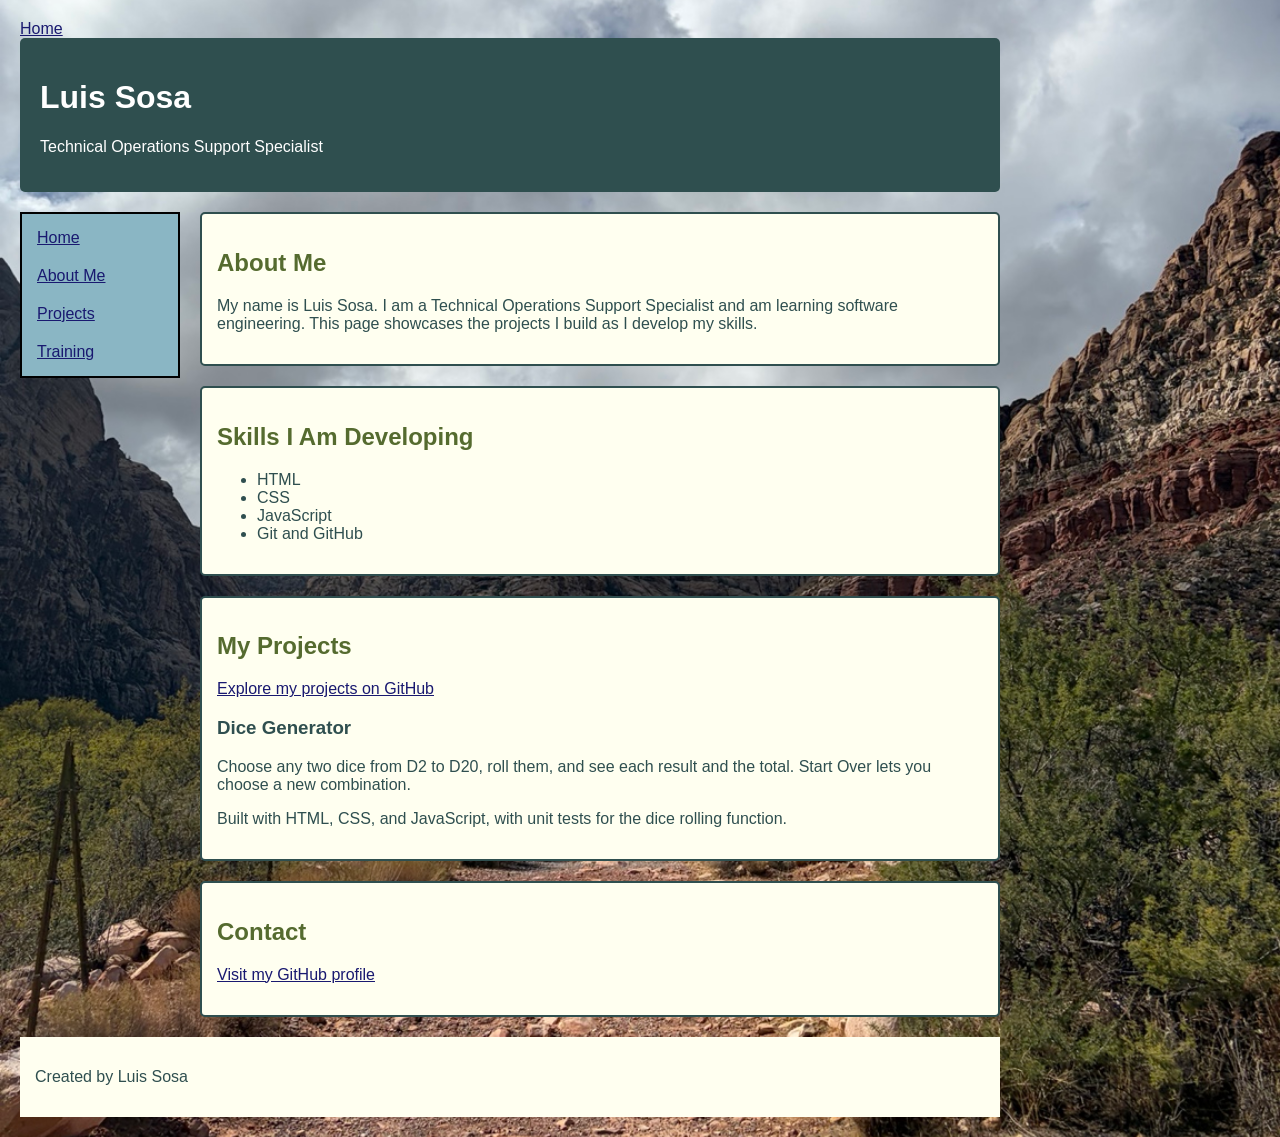
<file: index.html>
<!DOCTYPE html>
<html lang="en">

<head>
    <meta charset="UTF-8">
    <meta name="viewport" content="width=device-width, initial-scale=1.0">
    <title>Luis Sosa | Portfolio</title>
    <link rel="stylesheet" href="style.css">
</head>

<a href="index.html" aria-current="page">Home</a>

<body>
    <header>
        <h1>Luis Sosa</h1>
        <p>Technical Operations Support Specialist</p>
    </header>
    <div class="page-layout">

        <!--Adding Navigational links to give website more depth. 
    Here I want to include lists like
    things about me personally, projects I have done, 
    and what I do in my free time: train -->
        <nav class="page-links">
            <a href="index.html">Home</a>
            <a href="about.html">About Me</a>
            <a href="https://github.com/Luissosa2026">Projects</a>
            <a href="training.html">Training</a>

            <!--31:31 of this video for first marathon finish would be 
       great to try to incorporate: https://www.youtube.com/watch?v=UDJsr2aNhEI
       Here is the link to first marathon page: https://vegasmarathon.com/results?pk=7964695
       Link for 2nd marathon: https://vegasmarathon.com/results?pk=8398354-->
        </nav>


        <main>
            <section>
                <h2>About Me</h2>
                <p>My name is Luis Sosa. I am a Technical Operations Support Specialist and am learning software
                    engineering. This page showcases the projects I build as I develop my skills.</p>
            </section>



            <section>
                <h2>Skills I Am Developing</h2>
                <ul>
                    <li>HTML</li>
                    <li>CSS</li>
                    <li>JavaScript</li>
                    <li>Git and GitHub</li>
                </ul>
            </section>



            <section>
                <h2>My Projects</h2>
                <p>
    <a href="https://github.com/Luissosa2026">
        Explore my projects on GitHub
    </a>
</p>
                <h3>Dice Generator</h3>
                <p>Choose any two dice from D2 to D20, roll them,
                    and see each result and the total.
                    Start Over lets you choose a new combination.</p>
                <p>Built with HTML, CSS, and JavaScript, with unit
                    tests for the dice rolling function.</p>
            </section>



            <section>
                <h2>Contact</h2>
                <p>
                    <a href="https://github.com/Luissosa2026">
                        Visit my GitHub profile
                    </a>
                </p>
            </section>
        </main>
    </div>



    <footer>
        <p>Created by Luis Sosa</p>
    </footer>
</body>

</html>
</file>
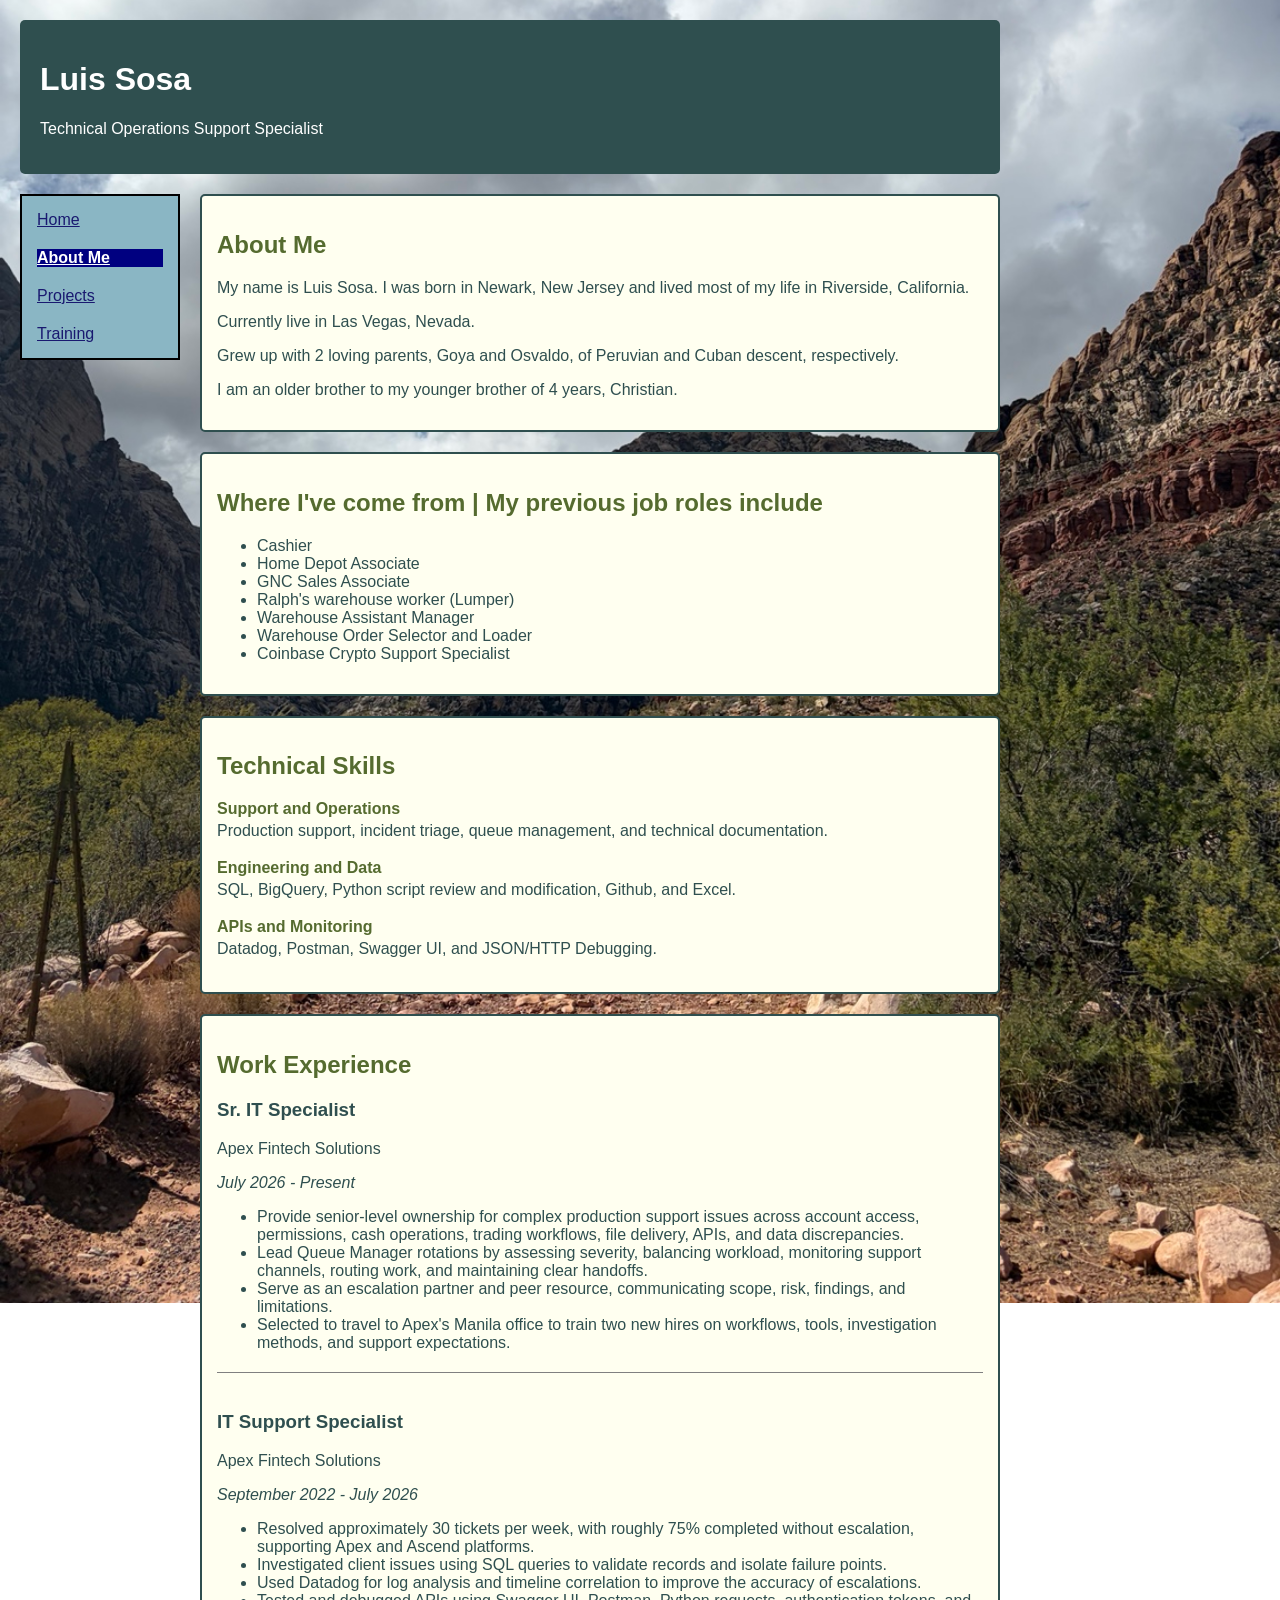
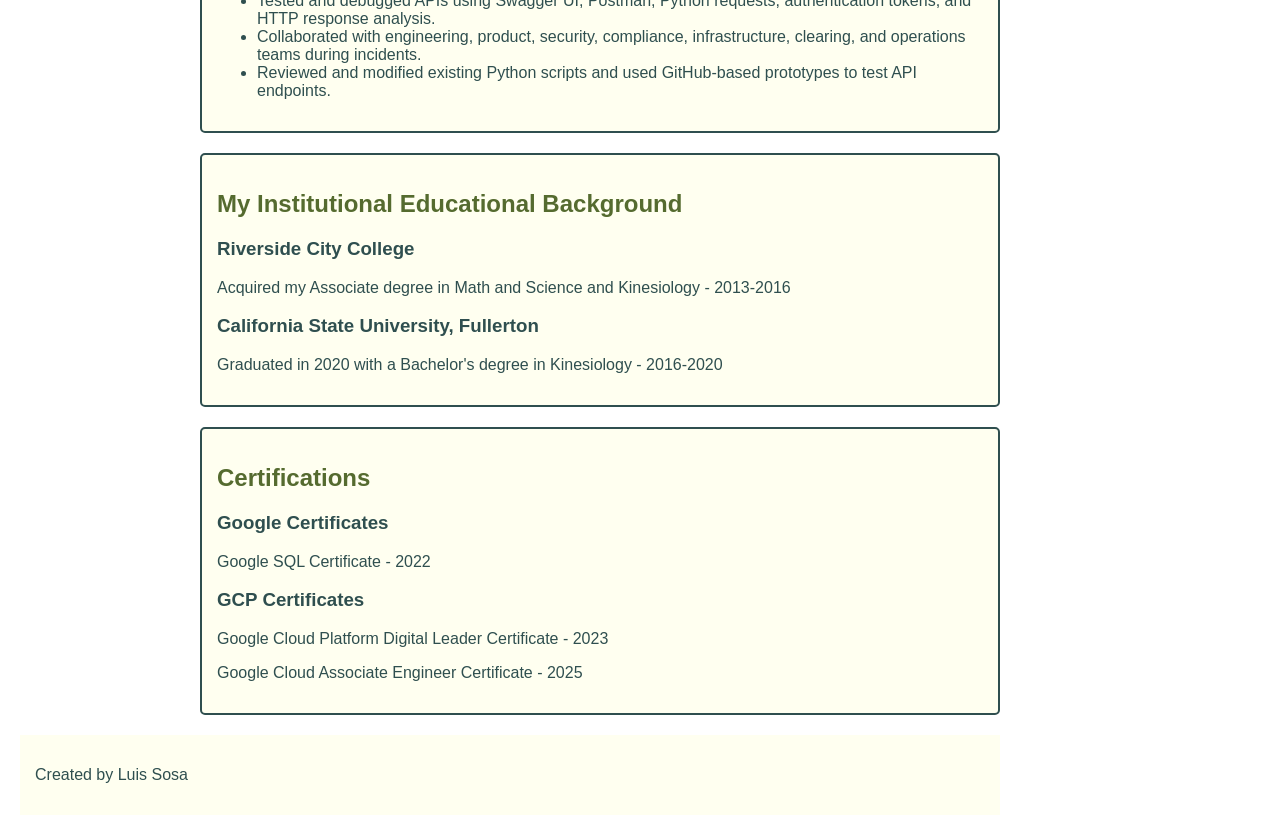
<file: about.html>
<!DOCTYPE html>
<html lang="en">

<head>
    <meta charset="UTF-8">
    <meta name="viewport" content="width=device-width, initial-scale=1.0">
    <title>About Me | Luis Sosa</title>
    <link rel="stylesheet" href="style.css">
</head>



<body>
    <header>
        <h1>Luis Sosa</h1>
        <p>Technical Operations Support Specialist</p>
    </header>
    <div class="page-layout">

        <!--Adding Navigational links to give website more depth. 
    Here I want to include lists like
    things about me personally, projects I have done, 
    and what I do in my free time: train -->
        <nav class="page-links">
            <a href="index.html">Home</a>
            <a href="about.html" aria-current="page">About Me</a>
            <a href="projects.html">Projects</a>
            <a href="training.html">Training</a>

            <!--31:31 of this video for first marathon finish would be 
       great to try to incorporate: https://www.youtube.com/watch?v=UDJsr2aNhEI
       Here is the link to first marathon page: https://vegasmarathon.com/results?pk=7964695
       Link for 2nd marathon: https://vegasmarathon.com/results?pk=8398354-->
        </nav>


        <main>
            <section>
                <h2>About Me</h2>
                <p>My name is Luis Sosa. I was born in Newark, New Jersey and lived most of my life in Riverside, California.</p>
                <p>Currently live in Las Vegas, Nevada.</p>
                <p>Grew up with 2 loving parents, Goya and Osvaldo, of Peruvian and Cuban descent, respectively.</p>
                <p>I am an older brother to my younger brother of 4 years, Christian.</p>

            </section>



            <section>
                <h2>Where I've come from | My previous job roles include</h2>
                <ul>
                    <li>Cashier</li>
                    <li>Home Depot Associate</li>
                    <li>GNC Sales Associate</li>
                    <li>Ralph's warehouse worker (Lumper)</li>
                    <li>Warehouse Assistant Manager</li>
                    <li>Warehouse Order Selector and Loader</li>
                    <li>Coinbase Crypto Support Specialist</li>

                </ul>
            </section>
            <section class="skills">
                <h2>Technical Skills</h2>

                <dl>
                    
                    <dt>Support and Operations</dt>
                    <dd>Production support, incident triage, queue management, and technical documentation.</dd>

                    <dt>Engineering and Data</dt>
                    <dd>SQL, BigQuery, Python script review and modification, Github, and Excel.</dd>

                    <dt>APIs and Monitoring</dt>
                    <dd>Datadog, Postman, Swagger UI, and JSON/HTTP Debugging.</dd>
                </dl>
            </section>
            <section class="experience">
    <h2>Work Experience</h2>

    <article>
        <h3>Sr. IT Specialist</h3>
        <p class="employer">Apex Fintech Solutions</p>
        <p class="dates">July 2026 - Present</p>

        <ul>
            <li>Provide senior-level ownership for complex production
                support issues across account access, permissions,
                cash operations, trading workflows, file delivery,
                APIs, and data discrepancies.</li>

            <li>Lead Queue Manager rotations by assessing severity,
                balancing workload, monitoring support channels,
                routing work, and maintaining clear handoffs.</li>

            <li>Serve as an escalation partner and peer resource,
                communicating scope, risk, findings, and limitations.</li>

            <li>Selected to travel to Apex's Manila office to train
                two new hires on workflows, tools, investigation
                methods, and support expectations.</li>
        </ul>
    </article>

    <article>
        <h3>IT Support Specialist</h3>
        <p class="employer">Apex Fintech Solutions</p>
        <p class="dates">September 2022 - July 2026</p>

        <ul>
            <li>Resolved approximately 30 tickets per week, with
                roughly 75% completed without escalation, supporting
                Apex and Ascend platforms.</li>

            <li>Investigated client issues using SQL queries to
                validate records and isolate failure points.</li>

            <li>Used Datadog for log analysis and timeline correlation
                to improve the accuracy of escalations.</li>

            <li>Tested and debugged APIs using Swagger UI, Postman,
                Python requests, authentication tokens, and HTTP
                response analysis.</li>

            <li>Collaborated with engineering, product, security,
                compliance, infrastructure, clearing, and operations
                teams during incidents.</li>

            <li>Reviewed and modified existing Python scripts and
                used GitHub-based prototypes to test API endpoints.</li>
        </ul>
    </article>
</section>
            <section>
                <h2>My Institutional Educational Background</h2>
                <h3>Riverside City College </h3>
                <p>Acquired my Associate degree in Math and Science and  Kinesiology - 2013-2016</p>
                <h3>California State University, Fullerton</h3>
                <p>Graduated in 2020 with a Bachelor's degree in Kinesiology - 2016-2020</p>
            </section>



            <section>
                <h2>Certifications</h2>
                <h3>Google Certificates</h3>
                <p>Google SQL Certificate - 2022</p>
                <h3>GCP Certificates</h3>
                <p>Google Cloud Platform Digital Leader Certificate - 2023</p>
                <p>Google Cloud Associate Engineer Certificate - 2025</p>
            </section>
        </main>
    </div>

    <footer>
        <p>Created by Luis Sosa</p>
    </footer>
</body>

</html>
</file>
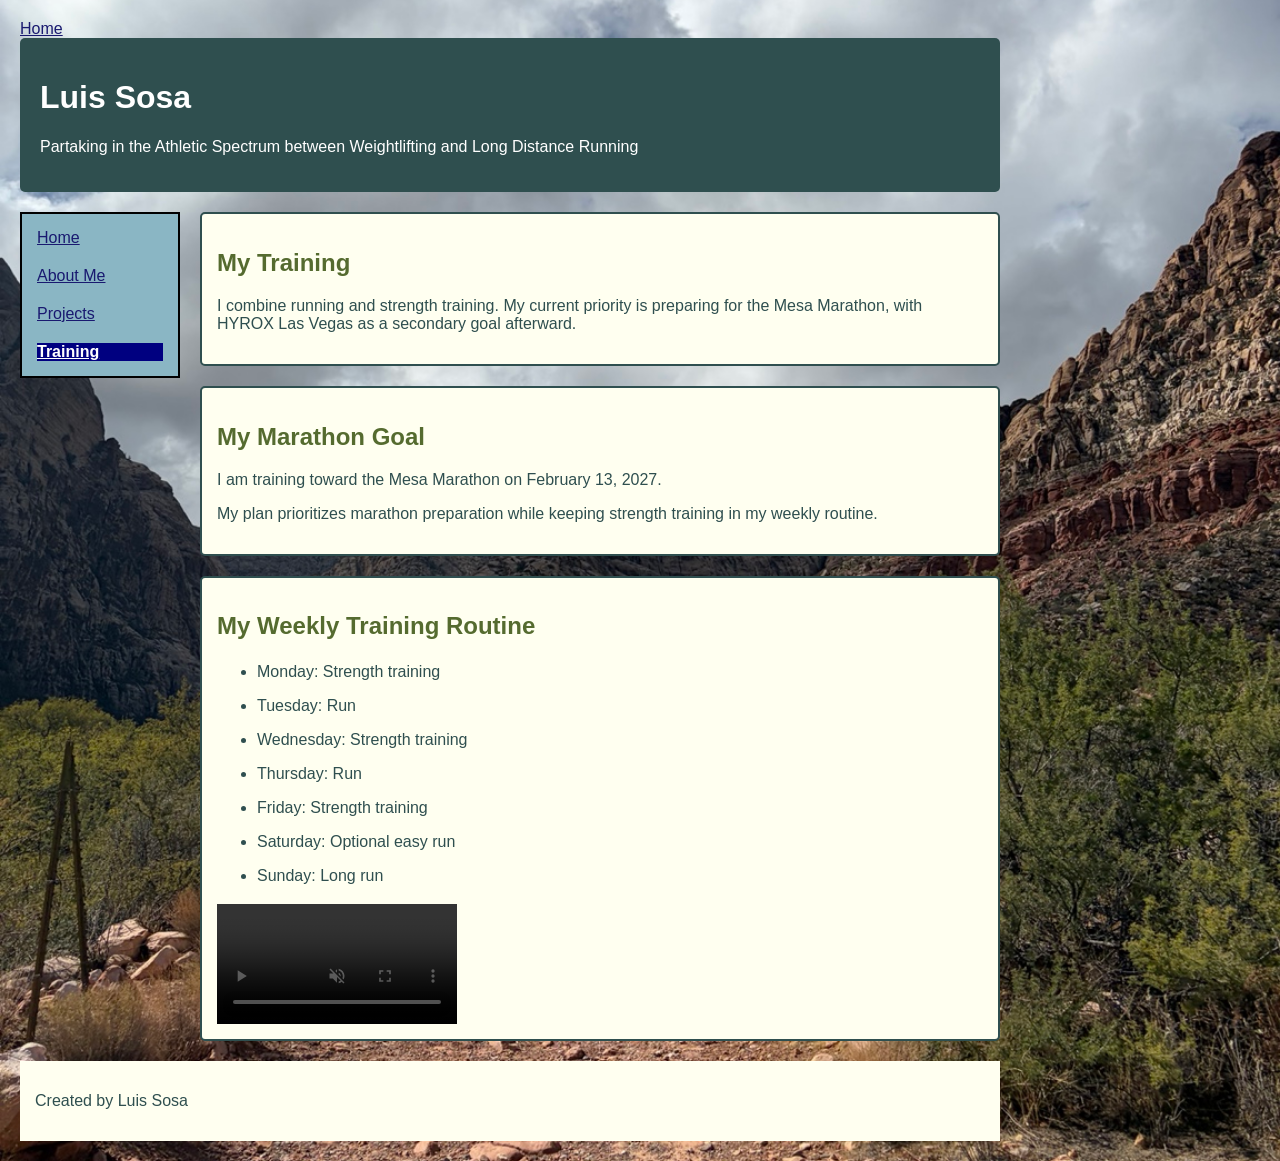
<file: training.html>
<!DOCTYPE html>
<html lang="en">

<head>
    <meta charset="UTF-8">
    <meta name="viewport" content="width=device-width, initial-scale=1.0">
    <title>Training | Luis Sosa</title>
    <link rel="stylesheet" href="style.css">
</head>

<a href="index.html" aria-current="page">Home</a>

<body>
    <header>
        <h1>Luis Sosa</h1>
        <p>Partaking in the Athletic Spectrum between Weightlifting and Long Distance Running</p>
    </header>
    <div class="page-layout">

        <!--Adding Navigational links to give website more depth. 
    Here I want to include lists like
    things about me personally, projects I have done, 
    and what I do in my free time: train -->
        <nav class="page-links">
    <a href="index.html">Home</a>
    <a href="about.html">About Me</a>
    <a href="https://github.com/Luissosa2026">Projects</a>
    <a href="training.html" aria-current="page">Training</a>
</nav>

            <!--31:31 of this video for first marathon finish would be 
       great to try to incorporate: https://www.youtube.com/watch?v=UDJsr2aNhEI
       Here is the link to first marathon page: https://vegasmarathon.com/results?pk=7964695
       Link for 2nd marathon: https://vegasmarathon.com/results?pk=8398354--->


        <main>
    <section>
        <h2>My Training</h2>
        <p>
            I combine running and strength training.
            My current priority is preparing for the Mesa Marathon,
            with HYROX Las Vegas as a secondary goal afterward.
        </p>
    </section>

    <section>
        <h2>My Marathon Goal</h2>
        <p>
            I am training toward the Mesa Marathon on
            <time datetime="2027-02-13">February 13, 2027</time>.
        </p>
        <p>
            My plan prioritizes marathon preparation while
            keeping strength training in my weekly routine.
        </p>
    </section>

    <section class="training">
        <h2>My Weekly Training Routine</h2>
<div class="training">
        <ul>
            <li>Monday: Strength training</li>
            <li>Tuesday: Run</li>
            <li>Wednesday: Strength training</li>
            <li>Thursday: Run</li>
            <li>Friday: Strength training</li>
            <li>Saturday: Optional easy run</li>
            <li>Sunday: Long run</li>
        </ul>
        </div>
        <video class="training-video" autoplay muted controls playsinline>
            <source src="IMG_3707.MOV"> 
            Your Browser does not support this video. 
        </video>
</div>
    </section>
</main>
    </div>



    <footer>
        <p>Created by Luis Sosa</p>
    </footer>
</body>

</html>
</file>
<file: style.css>
body {
    font-family: Arial, sans-serif;
    background-image: url("images/desert-trail.jpeg");
    background-size: cover;
    background-position: center;
    background-repeat: no-repeat;
    background-attachment: fixed;
    color: darkslategray;
    margin: 20px;
}

header {
    background-color: darkslategray;
    color: white;
    padding: 20px;
    border-radius: 5px;
    border-color: tan;
}

header,
.page-layout {
    width: 100%;
    max-width: 980px;
    box-sizing: border-box;
}

main {
    max-width: 800px;
    flex: 1;
    min-width: 0;
}

section {
    background-color: ivory;
    padding: 15px;
    margin-top: 20px;
    border-radius: 5px;
    border-color: tan;
    border: 2px solid;
}

h2 {
    color: darkolivegreen;
}

a {
    color: midnightblue;
}

footer {
    margin-top: 20px;
    padding: 15px;
    background-color: ivory;
    color: darkslategray;
    max-width: 980px;
    box-sizing: border-box;
}

/*Playing around with flex box*/
.page-layout {
    display: flex;
    flex-direction: row;
    align-items: flex-start;
    gap: 20px;
    margin-top: 20px;
}

.page-links {
    display: flex;
    gap: 20px;
    background-color: rgb(138, 182, 196);
    padding: 15px;
    width: 160px;
    box-sizing: border-box;
    flex-shrink: 0;
    border: 2px solid black;
    flex-direction: column;
    /*fit flex box menu right up to Main*/
}

main>section:first-child {
    margin-top: 0;
}

/*Specific styling for the About Me section*/
.experience .dates {
    font-style: italic;
    color: darkslategray;
}

.experience article+article {
    margin-top: 20px;
    border-top: 1px solid gray;
    padding-top: 20px;
}


/*Trying out the hover effect*/
.page-links a {
    padding: 10px text-decoration: none;
}

.page-links a:hover {
    background-color: whitesmoke;
    color: midnightblue;
}

.page-links a:focus-visible {
    outline: 3px solid darkorange;
    outline-offset: 2px;
}

.page-links a[aria-current="page"] {
    background-color: navy;
    color: white;
    font-weight: bold;
}

/*Technical skills style adjustment to their list*/
.skills dt {
    font-weight: bold;
    color: darkolivegreen;
    margin-top: 15px;
}

.skills dd {
    margin-left: 0px;
    margin-bottom: 5px;
    line-height: 1.6;
}

.skills dt:first-child {
    margin-top: 0;
}

/*Trying Media for responsive design*/
@media (max-width: 700px) {
    body {
        margin: 10px;
        background-attachment: scroll;
    }

    .page-layout {
        flex-direction: column;
        align-items: stretch;
    }

    .page-links {
        width: 100% flex-direction: row;
        flex-wrap: wrap;
        gap: 10px;
    }

    main {
        width: 100%;
    }
}

.training li {
    margin-bottom: 10px;
    line-height: 1.5;
}

/*Training video*/
.training-layout {
    display: flex;
    flex-direction: row;
    align-items: flex-start;
    gap: 20px;
}


.training-text {
    flex: 1;
    min-width: 0;
}

.training-text h2 {
    margin-top: 0;
}

.training-video {
    display: block;
    width: 240px;
    max-width: 100%;
    height: auto;
    flex-shrink: 0;
    border-ragdius: 5px;
}

@media (max-width: 700px) {
    .training-layout {
        flex-direction: column;
        align-items: stretch;
    }
}
</file>
